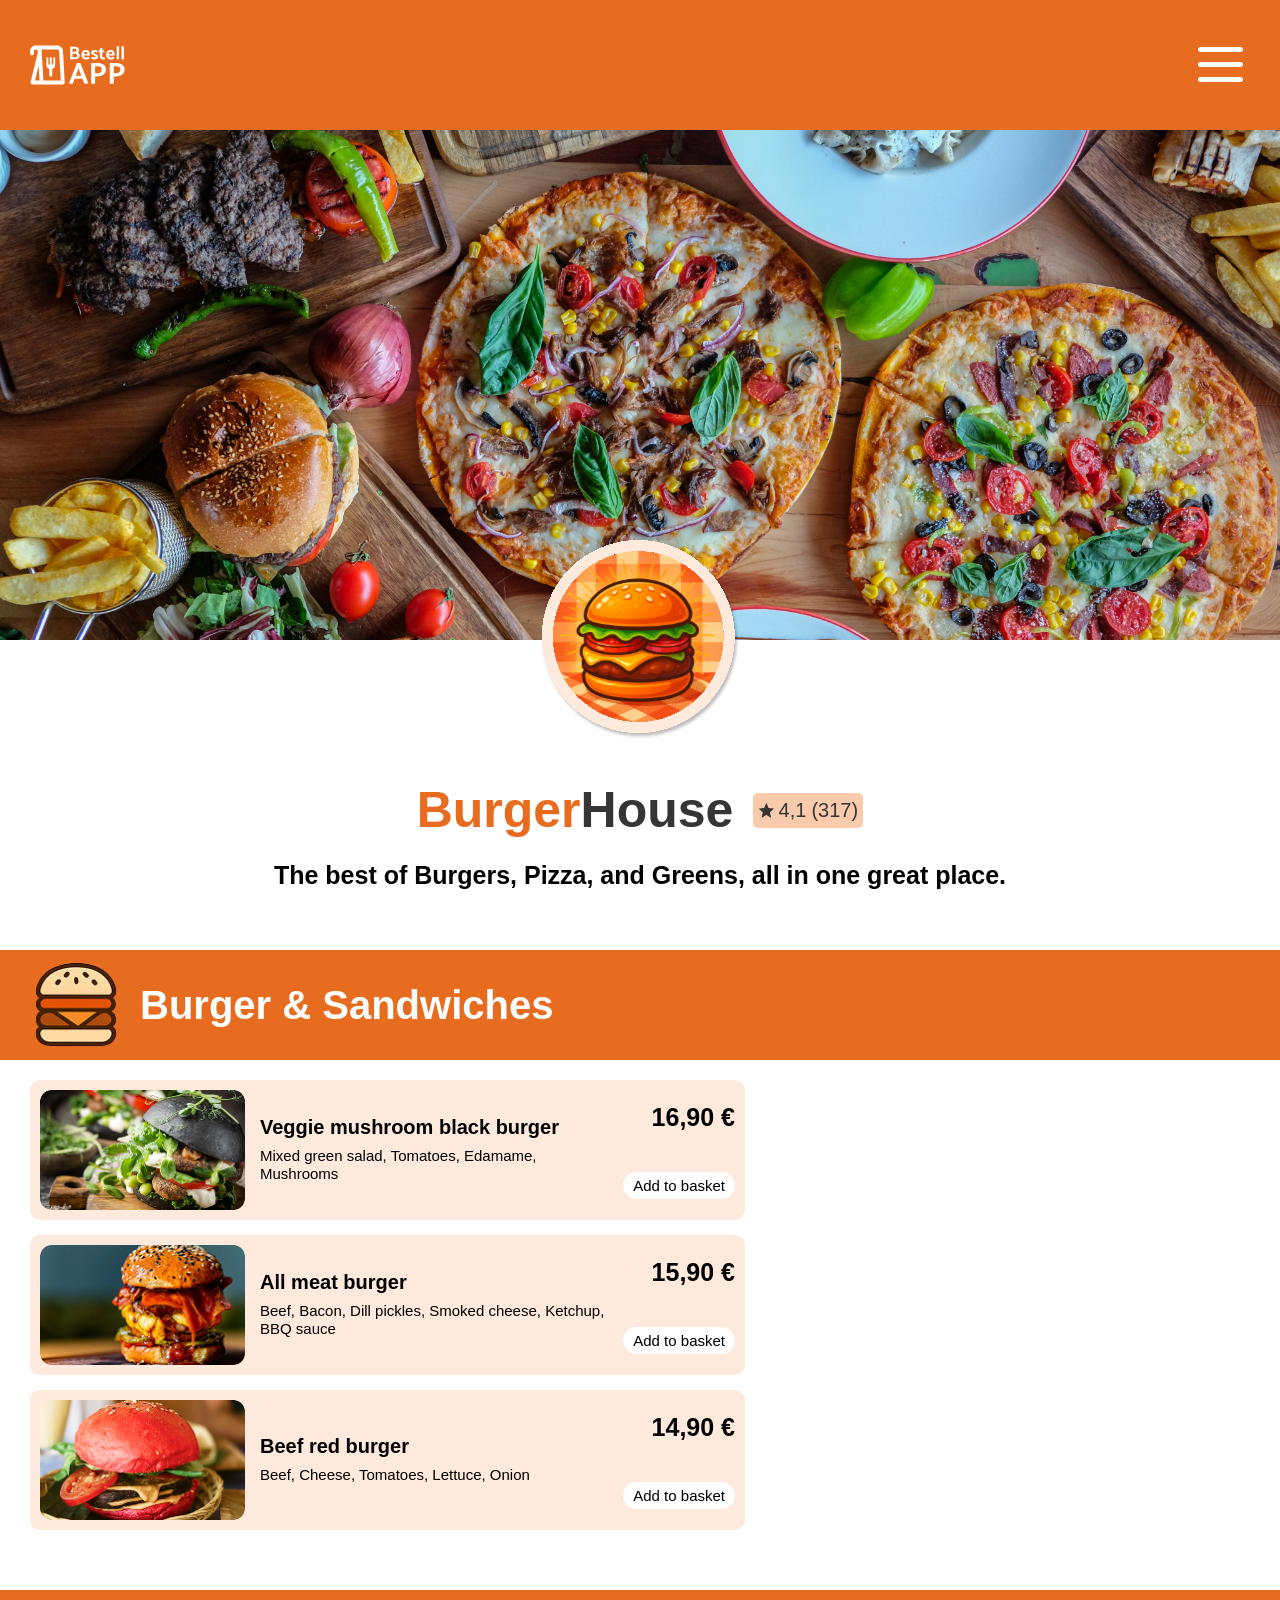
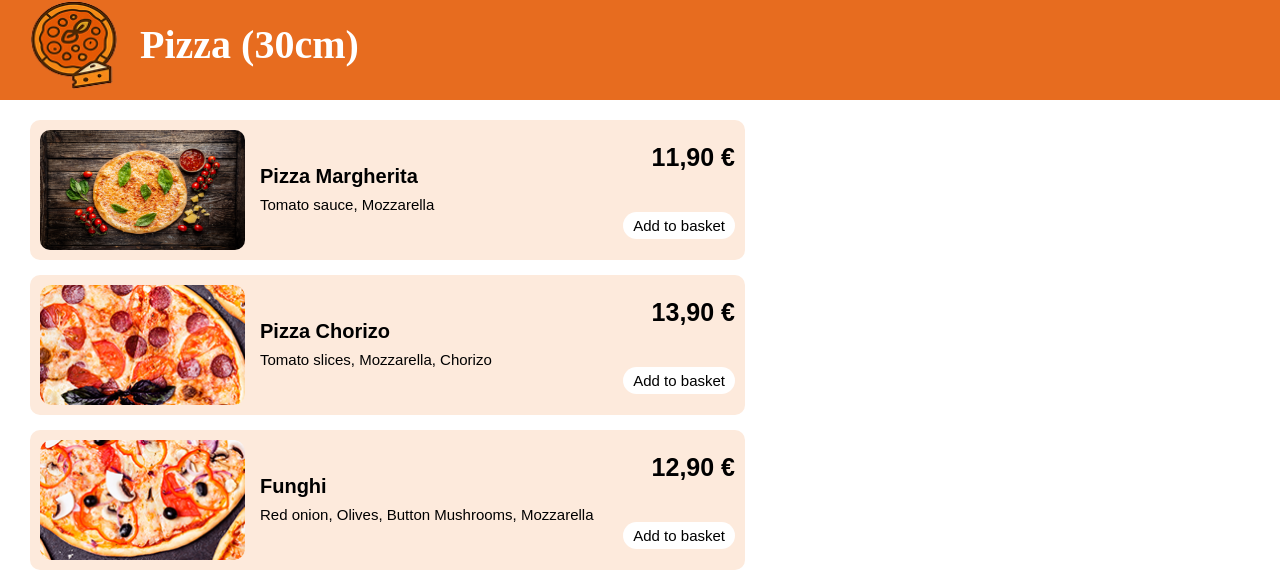
<file: index.html>
<!doctype html>
<html lang="de">
  <head>
    <meta charset="UTF-8" />
    <meta name="viewport" content="width=device-width, initial-scale=1.0" />
    <title>Bestellapp</title>

    <link rel="stylesheet" href="./styles/standard.css" />
    <link rel="stylesheet" href="./styles/assets.css" />
    <link rel="stylesheet" href="./style.css" />
    <link rel="stylesheet" href="./styles/basket.css" />

    <script src="./scripts/db.js" defer></script>
    <script src="./scripts/template.js" defer></script>
    <script src="./script.js" defer></script>
  </head>
  <header class="mainHeader">
    <div class="headerContent">
      <img
        class="headerLogo"
        src="./assets/icons/logo.svg"
        alt="BestellApp logo"
      />

      <img class="menuIcon" src="./assets/icons/menu.svg" alt="menu-icon" />
    </div>
  </header>
<body>
  <main>
    <div class="hero">
      <img
        class="hero-image"
        src="./assets/img/hero-pic.jpg"
        alt="Selection of burgers, pizza and salad"
      />
    </div>

    <div class="restaurant-info">
      <img
        class="restaurant-logo"
        src="./assets/img/burger-header-logo.svg"
        alt="BurgerHouse logo"
      />

      <div class="restaurant-heading">
        <h1 class="restaurant-name"><span>Burger</span>House</h1>

        <div class="restaurant-rating">
          <img class="rating-star" src="./assets/icons/star.svg" alt="Star" />

          <span class="rating-value">4,1</span>
          <span class="rating-count">(317)</span>
        </div>
      </div>

      <p class="restaurant-slogan">
        The best of Burgers, Pizza, and Greens, all in one great place.
      </p>
    </div>
    <div class="burger-banner">
      <div class="burger-banner-content">
        <img
          class="burger-icon"
          src="./assets/icons/burger-icon.png"
          alt="Burger"
        />

        <h2 class="burger-title">Burger & Sandwiches</h2>
      </div>
    </div>
    <div id="burgerList" class="burger-list"></div>

    <div class="pizza-banner">
    <div class="pizza-banner-content">
        <img
            class="pizza-icon"
            src="./assets/icons/pizza-icon.png"
            alt="Pizza"
        />
        <h2 class="pizza-title">Pizza (30cm)</h2>
    </div>
</div>

<div id="pizzaList" class="pizza-list"></div>
</div>
  </main>

</body>
</html>
</file>
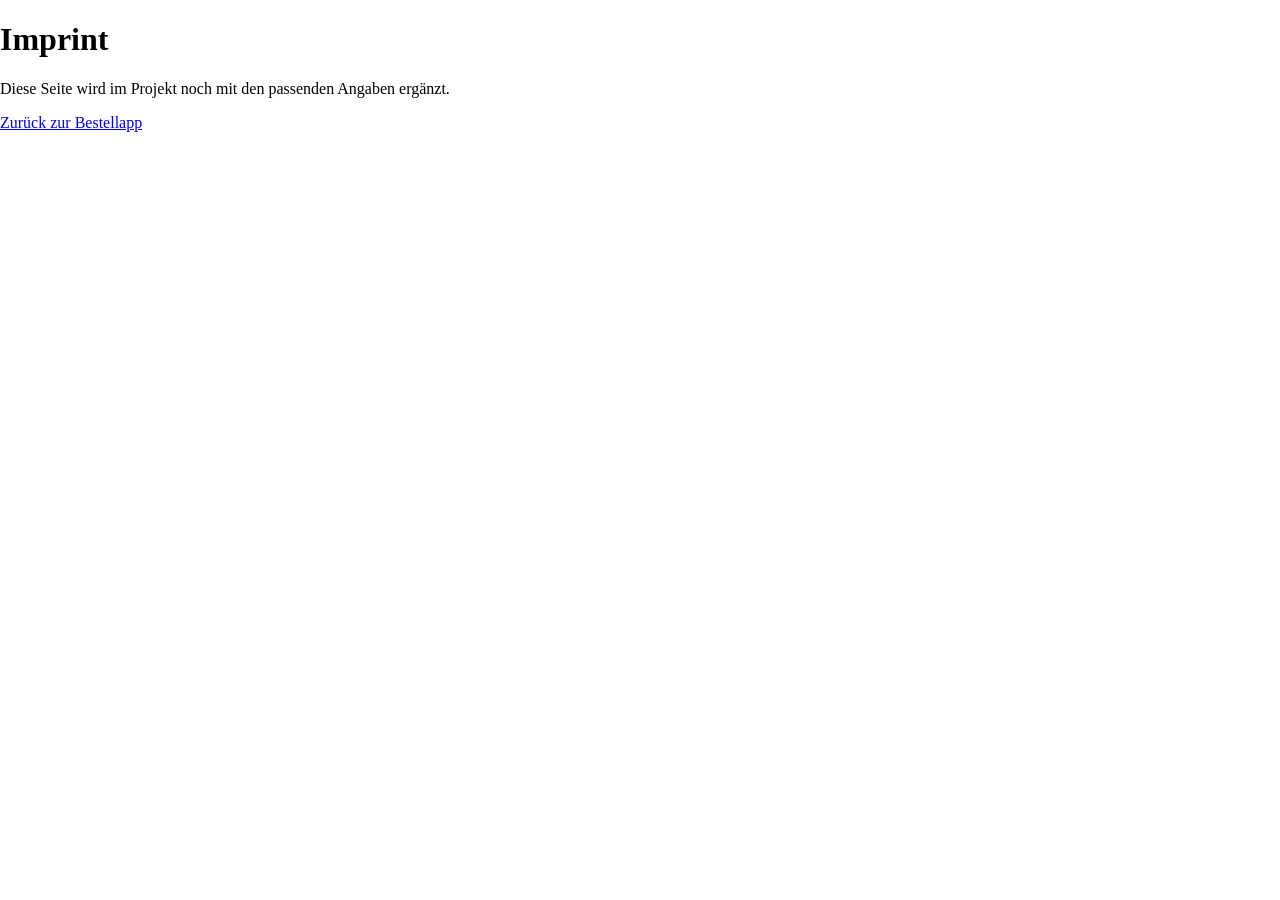
<file: imprint.html>
<!DOCTYPE html>
<html lang="de">
<head>
    <meta charset="UTF-8">
    <meta name="viewport" content="width=device-width, initial-scale=1.0">
    <title>Imprint | Bestellapp</title>
    <link rel="stylesheet" href="./styles/standard.css">
    <link rel="stylesheet" href="./styles/fonts.css">
    <link rel="stylesheet" href="./styles/assets.css">
    <link rel="stylesheet" href="./style.css">
</head>
<body>
    <main>
        <h1>Imprint</h1>
        <p>Diese Seite wird im Projekt noch mit den passenden Angaben ergänzt.</p>
        <a href="./index.html">Zurück zur Bestellapp</a>
    </main>
</body>
</html>
</file>
<file: styles/standard.css>
* {
    box-sizing: border-box;
}

body {
        margin: 0 auto;
}
</file>
<file: styles/assets.css>
/* Gemeinsame Darstellung von wiederverwendbaren Elementen, z. B. Buttons. */
</file>
<file: style.css>
.mainHeader {
    height: 130px;
    background-color: rgba(231, 108, 31, 1);
    position: sticky;
    top: 0;
    z-index: 10;
}

.headerContent {
    max-width: 1440px;
    height: 100%;
    margin: 0 auto;
    padding: 0 30px;
    display: flex;
    justify-content: space-between;
    align-items: center;
}

.headerLogo {
    width: 95px;
    height: 40px;
    
}

.menuIcon {
    width: 60px;
    height: 60px;
    
}

.hero {
    width: 100%;
    max-width: 1440px;
    height: 510px;
    margin: 0 auto;
    display: flex;
    align-items: center;
    overflow: hidden;
}

.hero-image {
    width: 100%;
    height: auto;
}

.restaurant-info {
    display: flex;
    flex-direction: column;
    align-items: center;
}

.restaurant-logo {
    width: 200px;
    height: 200px;
    margin-top: -100px;
    position: relative;
}

.restaurant-name {
    margin: 20px 0px 10px;
    font-family: Arial, sans-serif;
    font-size: 50px;
    font-weight: 700;
    line-height: 120%;
    text-align: center;
    color: #353535;
}

.restaurant-name span {
    color: rgba(231, 108, 31, 1);
}

.restaurant-slogan {
    margin: 0;
    width: 100%;
    max-width: 875px;
    font-family: Arial, sans-serif;
    font-size: 25px;
    font-weight: 700;
    line-height: 120%;
    text-align: center;
}

.restaurant-heading {
    display: flex;
    align-items: center;
    gap: 20px;
    margin: 20px 0 10px;
   
}

.restaurant-rating {
    display: flex;
    align-items: center;
    justify-content: center;
    gap: 10px;
    width: 110px;
    height: 30px;
    padding: 5px;
    border-radius: 5px;
    background-color: rgba(250, 202, 172, 1);
    color: #353535;
    font-family: Arial, sans-serif;
    font-size: 15px;
    gap: 5px;
    height: 35px;
        position: relative;
    top: 5px;
}

.rating-star {
    width: 15px;
    height: 15px;
}

.rating-value {
    font-size: 20px;
    font-weight: 400;
    line-height: 120%;
}

.rating-count {
    font-size: 20px;
    font-weight: 400;
    line-height: 120%;
}

.burger-banner {
    width: 100%;
    margin-top: 60px;
    background-color: rgba(231, 108, 31, 1);
}

.burger-banner-content {
    display: flex;
    align-items: center;
    gap: 20px;
    max-width: 1440px;
    height: 110px;
    margin: 0 auto;
    padding: 10px 30px;
}

.burger-icon {
    width: 90px;
    height: 90px;
}

.burger-title {
    margin: 0;
    font-family: "Palanquin", Arial, sans-serif;
    font-size: 40px;
    font-weight: 700;
    line-height: 120%;
    color: white;
}


.burger-list,.pizza-list {
    display: flex;
    flex-direction: column;
    gap: 15px;
    max-width: 1440px;
    margin: 20px auto 0;
    padding: 0 30px;
}

.meal-card {
    display: flex;
    align-items: center;
    gap: 15px;
    width: 100%;
    max-width: 715px;
    min-height: 140px;
    padding: 10px;
    border-radius: 10px;
    font-family: "Palanquin", Arial, sans-serif;
    background-color: rgba(253, 234, 220, 1);
}

.meal-image {
    width: 205px;
    height: 120px;
    border-radius: 10px;
}

.meal-info {
    flex: 1;
}

.meal-info h3 {
    margin: 0 0 10px;
    font-size: 20px;
    font-weight: 600;
    line-height: 100%;
}

.meal-info p {
    margin: 0;
    font-size: 15px;
    font-weight: 500;
    line-height: 120%;
}

.meal-actions {
    display: flex;
    flex-direction: column;
    align-items: flex-end;
    justify-content: space-between;
    gap: 40px;
    
}

.meal-actions p {
    margin: 0;
    font-size: 25px;
    font-weight: 600;
    line-height: 120%;
}

.meal-actions button {
    background-color: white;
    border: none;
    border-radius: 20px;
    padding: 5px 10px;
    font-size: 15px;
    
}


.pizza-banner {
    width: 100%;
    margin-top: 60px;
    background-color: rgba(231, 108, 31, 1);
}

.pizza-banner-content {
    display: flex;
    align-items: center;
    gap: 20px;
    max-width: 1440px;
    height: 110px;
    margin: 0 auto;
    padding: 10px 30px;
}

.pizza-icon {
    width: 90px;
    height: 90px;
}

.pizza-title {
    margin: 0;
    font-family: "Palanquin";
    font-size: 40px;
    font-weight: 700;
    line-height: 120%;
    color: white;
}
</file>
<file: styles/basket.css>
/* Warenkorb, Eintragskarten, Mengensteuerung, Scrollbereich und Dialoge. */
</file>
<file: styles/fonts.css>
/* Hier binden wir die lokal gespeicherten Schriftarten ein. */
</file>
